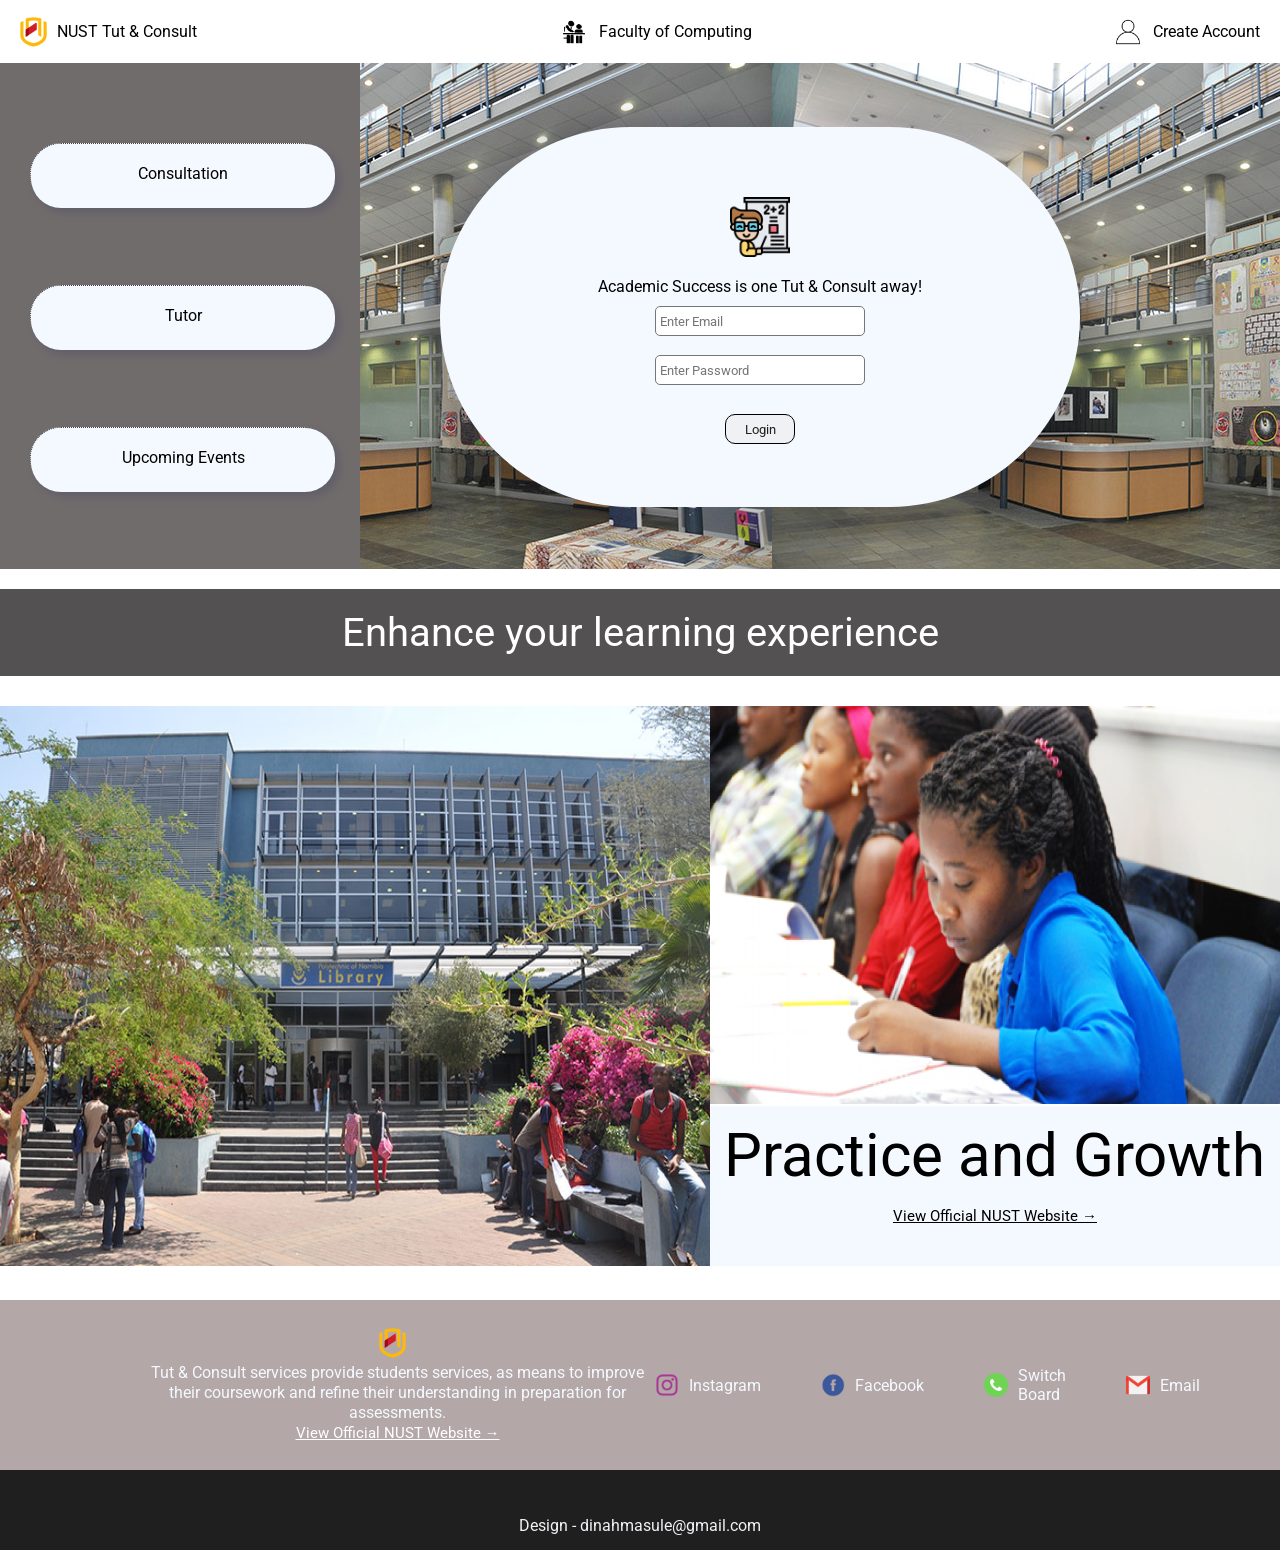
<file: index.html>
<!DOCTYPE html>
<html>
    <head> 
        <title>Tut & Consult</title>
        <link rel="icon" href="/assets/nust-pics/Nustlogo.png">
        <link rel="stylesheet" href="/css/index.css">
        <link rel="preconnect" href="https://fonts.googleapis.com">
        <link rel="preconnect" href="https://fonts.gstatic.com" crossorigin>
        <link href="https://fonts.googleapis.com/css2?family=Roboto:wght@400;700&display=swap" rel="stylesheet">
        <meta name="viewport" content="width=device-width, initial-scale=1.0">
    </head>
 
    <body>
            <div class="header">
                
                <div class="page-title">
                    <img class="logo" src="/assets/nust-pics/Polytechnic_of_Namibia_logo.png">
                    NUST Tut & Consult</div>
                
                <div class="my-books">
                    <img class="tutor" src="/assets/nust-pics/tutor.png">
                    <p>Faculty of Computing</p>
                </div>
                <div class="account-section">
                    <img class="account" src="/assets/nust-pics/account.png">
                    <a class="acc" href="/html/account.html">Create Account</a>
                </div>
            </div>

        <div class="page-layout">

            <div class="page">
             <div class="left">
                <div class="lecturer">
                   <div class="nav-butt">
                    <a class="acc" href="/html/consult.html" >Consultation</a>
                </div> 
                </div>
                <div class="tutors"> 
                    <div class="nav-butt">
                        <a class="acc" href="/html/tutor.html" >Tutor</a>
                        
                    </div> 
                </div>
                <div class="workshops">
                    <div class="nav-butt">
                        <a class="acc" href="/html/events.html" >Upcoming Events</a>
                    </div> 
                </div>
            </div>
               <div class="search-bar">
                   <div class="search-box">
                    <img class="tut-icon" src="/assets/nust-pics/tut.png">
                    <p class="intro">Academic Success is one Tut & Consult away!</p>
                       <input class ="student-id" type="text" placeholder="Enter Email" id="email"></input><br>
                       <input class ="password" type="password" placeholder="Enter Password"id="password"></input><br>
                       <button type="submit" class="login-button" id="login">Login</button>
                       
                   </div>
               </div>
            </div>
            <div class="quote">
                Enhance
                your learning experience
               </div>
            <div class="tutoring-pics">
               <div>
                <img class="lib-img" src="/assets/nust-pics/about-library.jpg">
               </div>

            <div class="column-pics">

               <div>
                <img class="cons" src="/assets/nust-pics/consultation.png"></img>
               </div>
               <div class="insp">
                Practice and Growth
                <a class="nust-website" href="https://www.nust.na/" >View Official NUST Website &rarr;</a>
               </div>
            </div>
               
            </div>
            <footer>
               

                    <div class="about-info">
                        <img class="logo" src="/assets/nust-pics/Polytechnic_of_Namibia_logo.png">
                        <p>Tut & Consult services provide students services, as means to improve</p> 
                        <p>their coursework and refine their understanding in preparation for assessments.</p>
                        <a class="official-website" href="https://www.nust.na/" >View Official NUST Website &rarr;</a>
                    </div>
                   
                    <div class="socials">

                          <div class="contacts">
                            <img style="padding-right:10px;" class="icons" src="/assets/nust-pics/instagram.png">
                            <p>Instagram</p>
                          </div>

                          <div class="contacts">
                            <img style="padding-right:10px;" class="icons" src="/assets/nust-pics/facebook.png">
                            <p>Facebook</p>
                          </div>

                          <div class="contacts">
                            <img style="padding-right:10px;"class="icons" src="/assets/nust-pics/telephone.png">
                            <p>Switch Board</p>
                          </div>

                          <div class="contacts">
                            <img style="padding-right:10px;"class="icons" src="/assets/nust-pics/email.png">
                            <p>Email</p>
                          </div>
                    </div>
            </footer>
            <div class="design">
                 Design - dinahmasule@gmail.com</div>
        </div>
        <script type="module">

            login.addEventListener('click',(e)=>{
                var email = document.getElementById('email').value;
                var password = document.getElementById('password'),value;

                if(email=="" || password==""){
                    alert("Fill in Required Fields");
                }
        });
        </script>
    </body>
</html>
</file>
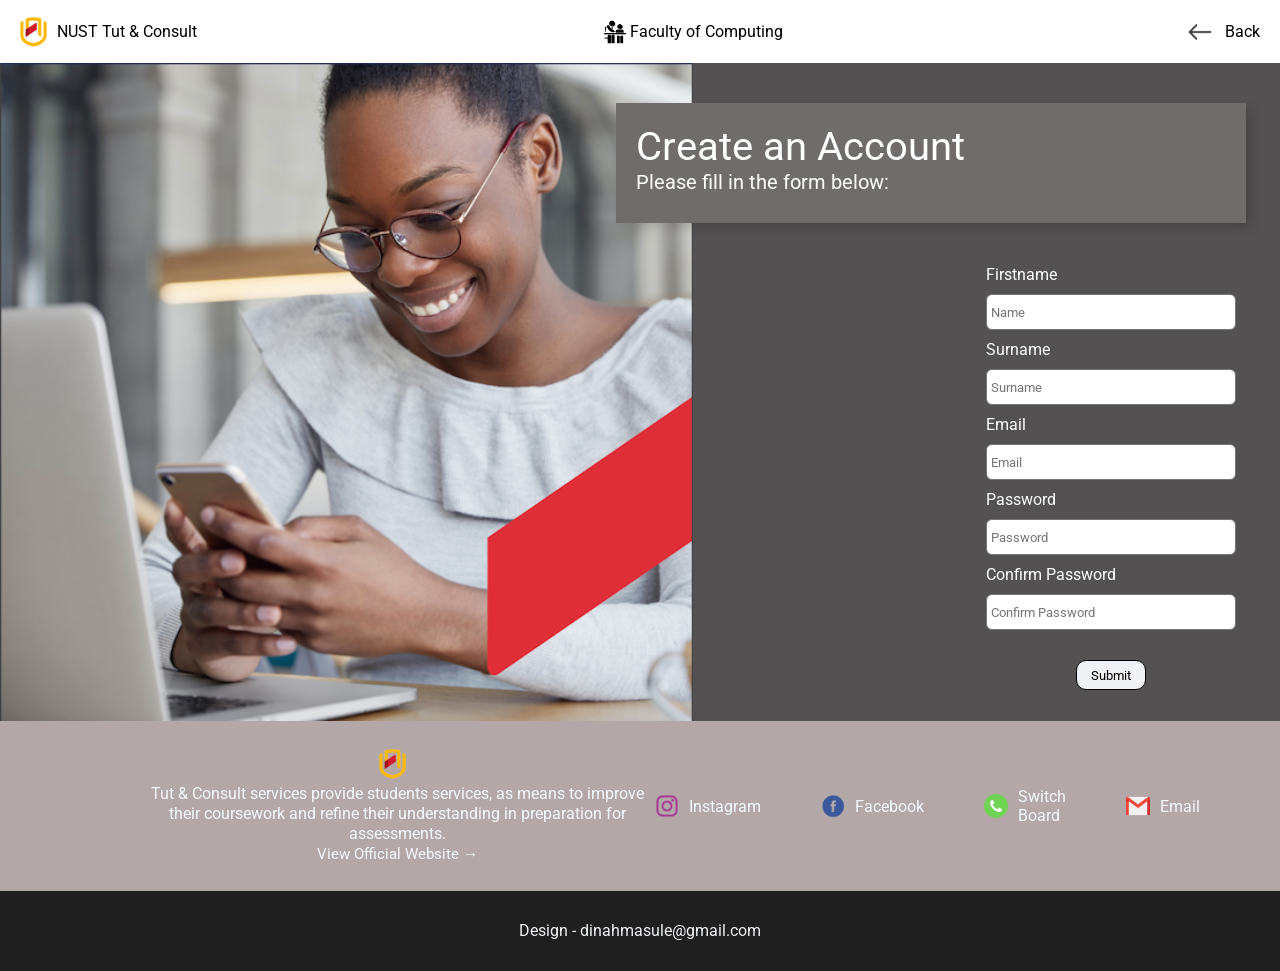
<file: html/account.html>
<!DOCTYPE html>
<html>
    <head>
        <title>Create Account</title>
        <link rel="icon" href="/assets/nust-pics/Nustlogo.png">
        <link rel="stylesheet" href="/css/account.css">
        <link href="https://fonts.googleapis.com/css2?family=Roboto:wght@400;700&display=swap" rel="stylesheet">
        <meta name="viewport" content="width=device-width, initial-scale=1.0">
    </head>
    <body>
        <div class="header">
                
            <div class="page-title">
                <img class="logo" src="/assets/nust-pics/Polytechnic_of_Namibia_logo.png">
                NUST Tut & Consult</div>
            
            <div class="my-books">
                <img class="tutor" src="/assets/nust-pics/tutor.png">
                <p>Faculty of Computing</p>
            </div>
            <div class="account-section">
                <img class="account" src="/assets/nust-pics/back.png">
                <a class="acc" href="/index.html">Back</a>
            </div>
        </div>

        <div class="layout">
            <img class="library" src="/assets/nust-pics/registration2023.png">
            <div class="form" id="form">
                <div class="create">
                    Create an Account<br>
                   <span class="fill-in">Please fill in the form below:</span> 
                </div>
                <div>
                    <div class="labels">Firstname</div>
                    <input class="input" type="text" placeholder="Name"  id="name"></input>
                </div>
                <div>
                    <div class="labels">Surname</div>
                    <input class="input" type="text" placeholder="Surname" id="surname"></input>
                </div>
                <div>
                    <div class="labels">Email</div>
                    <input class="input" type="text" placeholder="Email" id="email"></input>
                </div>
                <div>
                    <div class="labels">Password</div>
                    <input class="input" type="password" placeholder="Password" id="password"></input>
                </div>
                <div>
                    <div class="labels">Confirm Password</div>
                    <input class="input" type="password" placeholder="Confirm Password" id="c-password"></input>
                </div>
                <button type="submit"class="submit" id="add" onclick="addUser()">Submit</button>
            </div>
        </div>
        
        <footer>
               

            <div class="about-info">
                <img class="logo" src="/assets/nust-pics/Polytechnic_of_Namibia_logo.png">
                <p>Tut & Consult services provide students services, as means to improve</p> 
                <p>their coursework and refine their understanding in preparation for assessments.</p>
                <span class="official-website">View Official Website &rarr;</span>
            </div>
           
            <div class="socials">

                  <div class="contacts">
                    <img style="padding-right:10px;" class="icons" src="/assets/nust-pics/instagram.png">
                    <p>Instagram</p>
                  </div>

                  <div class="contacts">
                    <img style="padding-right:10px;" class="icons" src="/assets/nust-pics/facebook.png">
                    <p>Facebook</p>
                  </div>

                  <div class="contacts">
                    <img style="padding-right:10px;"class="icons" src="/assets/nust-pics/telephone.png">
                    <p>Switch Board</p>
                  </div>

                  <div class="contacts">
                    <img style="padding-right:10px;"class="icons" src="/assets/nust-pics/email.png">
                    <p>Email</p>
                  </div>
            </div>
    </footer>
    <div class="design">
        Design - dinahmasule@gmail.com</div>
</div>
</div>
<script src="/js/account.js"></script>
</body>
</html>
</file>
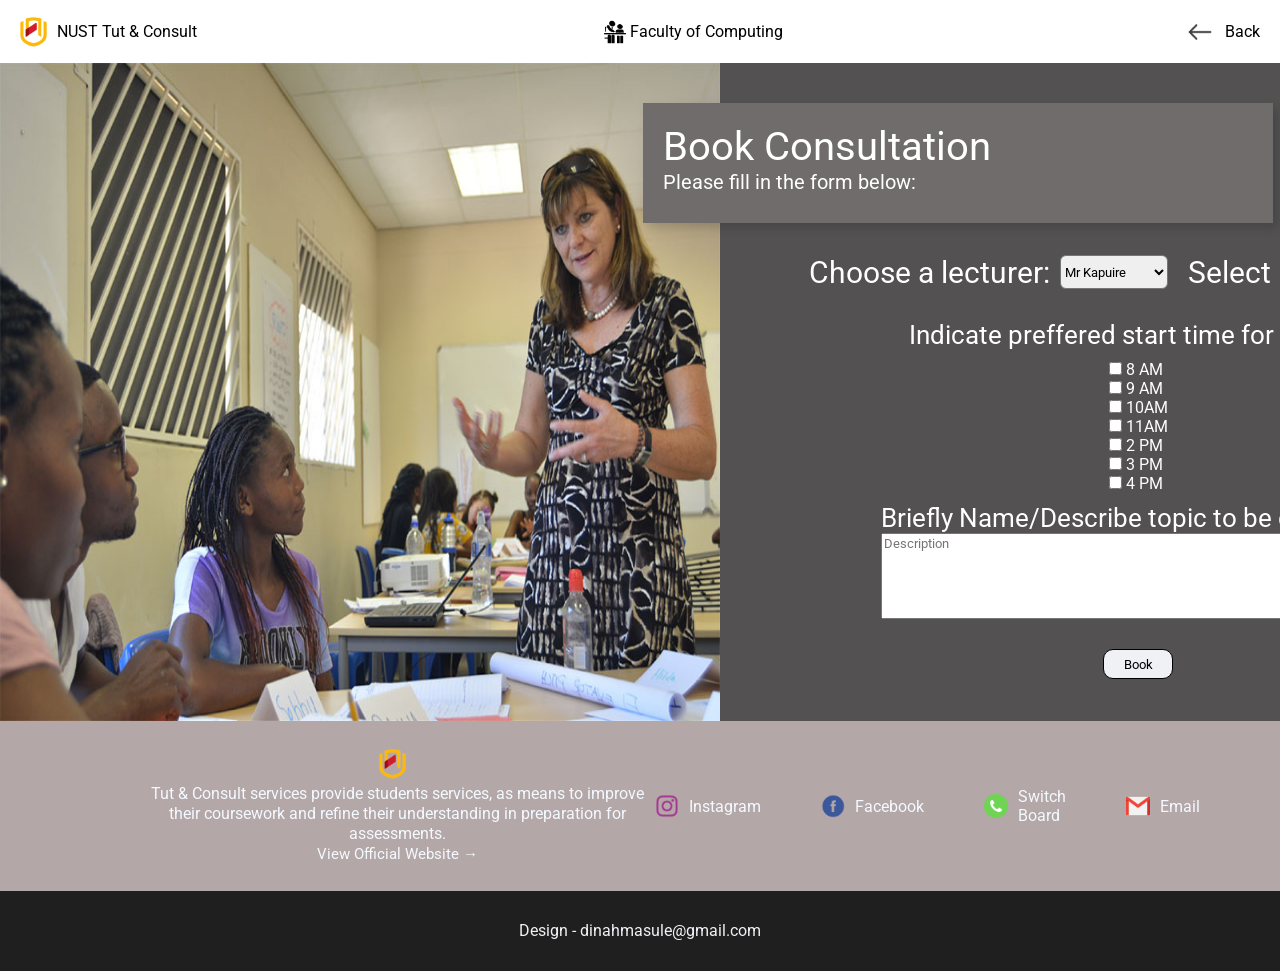
<file: html/consult.html>
<!DOCTYPE html>
<html>
    <head>
        <title>Consultation</title>
        <link rel="icon" href="/assets/nust-pics/Nustlogo.png">
        <link rel="stylesheet" href="/css/consult.css">
        <link href="https://fonts.googleapis.com/css2?family=Roboto:wght@400;700&display=swap" rel="stylesheet">
        <meta name="viewport" content="width=device-width, initial-scale=1.0">
    </head>
    <body>
        <div class="header">
                
            <div class="page-title">
                <img class="logo" src="/assets/nust-pics/Polytechnic_of_Namibia_logo.png">
                NUST Tut & Consult</div>
            
            <div class="my-books">
                <img class="tutor" src="/assets/nust-pics/tutor.png">
                <p>Faculty of Computing</p>
            </div>
            <div class="account-section">
                <img class="account" src="/assets/nust-pics/back.png">
                <a class="acc" href="/index.html">Back</a>
            </div>
        </div>

        <div class="layout">
            <img class="library" src="/assets/nust-pics/lecturer_consult.jpg">
            <div class="form">
                <div class="create">
                    Book Consultation<br>
                   <span class="fill-in">Please fill in the form below:</span> 
                </div>
                
                <div class="choose-lec">
                    <label class="lec-choose">Choose a lecturer:</label>
                    <select id="lecturer" name="lecturers">
                        
                        <option value="names">Mr Kapuire</option>
                        <option value="names">Mrs Muuntumo</option>
                        <option value="names">Mr Kandjimi</option>
                        <option value="names">Mrs R Kays</option>
                        <option value="names">Mrs Chivuno</option>
                        <option value="names">Mr Gillert</option>
                        <option value="names">Mrs Ipinge</option>
                        <option value="names">Mr Tjiraso</option>
                      </select>
                      <label class="date-box">Select Date</label>
                      <input class="date" type="date" id="date"></input>
                </div>
              
                <label class="hour-text">Indicate preffered start time for session</label>

                <div class="hours">
                    <input type="checkbox"id="check">
                    <label>8 AM</label><br>
                    <input type="checkbox"id="check">
                    <label>9 AM</label><br>
                    <input type="checkbox"id="check">
                    <label>10AM</label><br>
                    <input type="checkbox"id="check">
                    <label>11AM</label><br>
                    <input type="checkbox"id="check">
                    <label>2 PM</label><br>
                    <input type="checkbox"id="check">
                    <label>3 PM</label><br>
                    <input type="checkbox" id="check">
                    <label>4 PM</label><br>
                </div>

                <div class="topic">
                    
                    <label for="describe">Briefly Name/Describe topic to be discussed</label>

                    <textarea class="describe" id="describe" name="describe" rows="8" cols="60" placeholder="Description"></textarea>

                </div>
                <button class="submit" id="book">Book</button>
            </div>
        </div>
        
        <footer>
               

            <div class="about-info">
                <img class="logo" src="/assets/nust-pics/Polytechnic_of_Namibia_logo.png">
                <p>Tut & Consult services provide students services, as means to improve</p> 
                <p>their coursework and refine their understanding in preparation for assessments.</p>
                <span class="official-website">View Official Website &rarr;</span>
            </div>
           
            <div class="socials">

                  <div class="contacts">
                    <img style="padding-right:10px;" class="icons" src="/assets/nust-pics/instagram.png">
                    <p>Instagram</p>
                  </div>

                  <div class="contacts">
                    <img style="padding-right:10px;" class="icons" src="/assets/nust-pics/facebook.png">
                    <p>Facebook</p>
                  </div>

                  <div class="contacts">
                    <img style="padding-right:10px;"class="icons" src="/assets/nust-pics/telephone.png">
                    <p>Switch Board</p>
                  </div>

                  <div class="contacts">
                    <img style="padding-right:10px;"class="icons" src="/assets/nust-pics/email.png">
                    <p>Email</p>
                  </div>
            </div>
    </footer>
    <div class="design">
        Design - dinahmasule@gmail.com</div>
</div>
    </body>
</html>
</file>
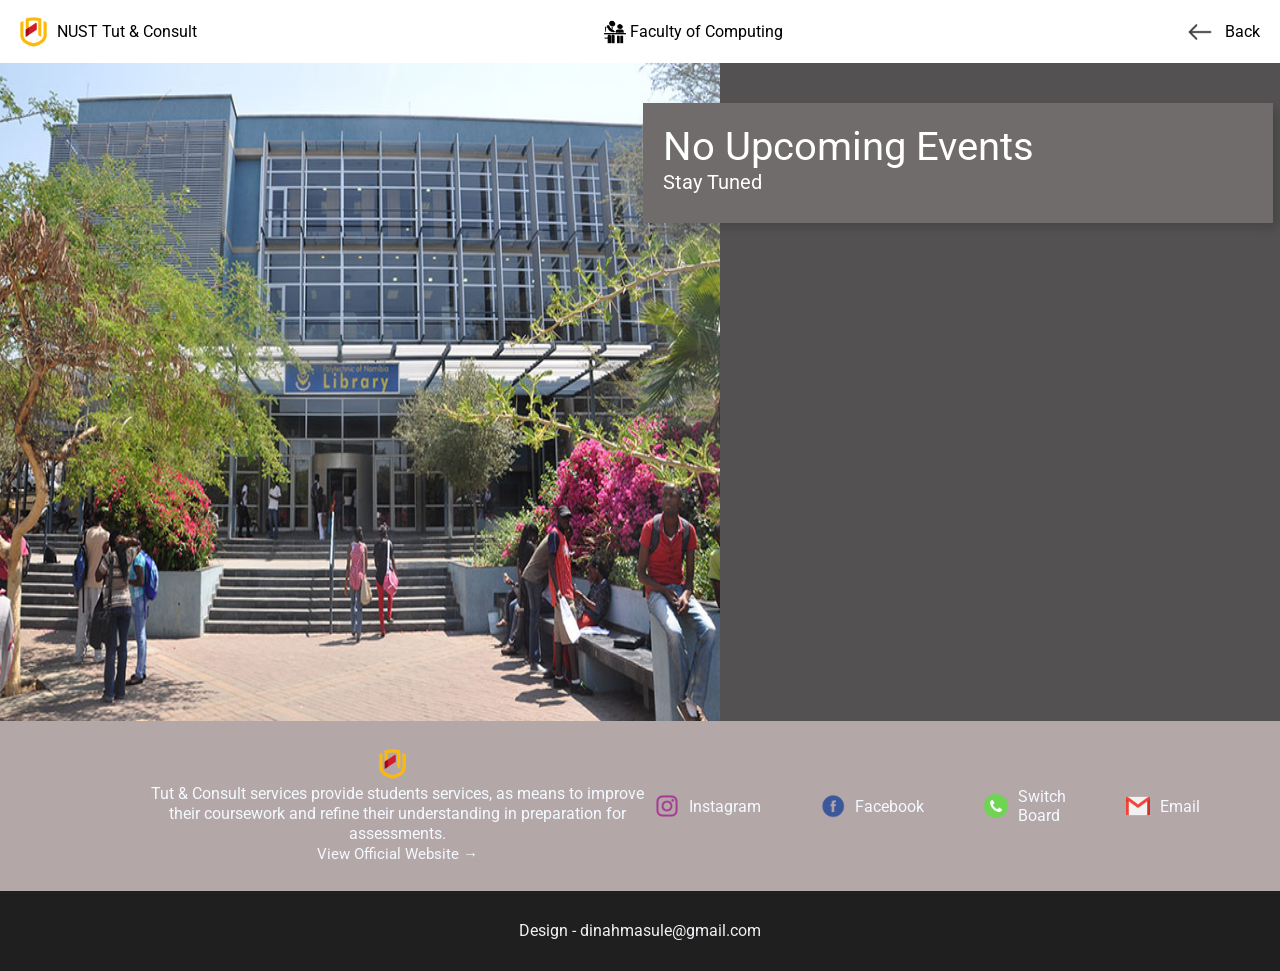
<file: html/events.html>
<!DOCTYPE html>
<html>
    <head>
        <title>Events</title>
        <link rel="icon" href="/assets/nust-pics/Nustlogo.png">
        <link rel="stylesheet" href="/css/consult.css">
        <link href="https://fonts.googleapis.com/css2?family=Roboto:wght@400;700&display=swap" rel="stylesheet">
        <meta name="viewport" content="width=device-width, initial-scale=1.0">
    </head>
    <body>
        <div class="header">
                
            <div class="page-title">
                <img class="logo" src="/assets/nust-pics/Polytechnic_of_Namibia_logo.png">
                NUST Tut & Consult</div>
            
            <div class="my-books">
                <img class="tutor" src="/assets/nust-pics/tutor.png">
                <p>Faculty of Computing</p>
            </div>
            <div class="account-section">
                <img class="account" src="/assets/nust-pics/back.png">
                <a class="acc" href="/index.html">Back</a>
            </div>
        </div>

        <div class="layout">
            <img class="library" src="/assets/nust-pics/about-library.jpg">
            <div class="form">
                <div class="create">
                    No Upcoming Events<br>
                   <span class="fill-in">Stay Tuned</span> 
                </div>
            </div>
        </div>
        
        <footer>
               

            <div class="about-info">
                <img class="logo" src="/assets/nust-pics/Polytechnic_of_Namibia_logo.png">
                <p>Tut & Consult services provide students services, as means to improve</p> 
                <p>their coursework and refine their understanding in preparation for assessments.</p>
                <span class="official-website">View Official Website &rarr;</span>
            </div>
           
            <div class="socials">

                  <div class="contacts">
                    <img style="padding-right:10px;" class="icons" src="/assets/nust-pics/instagram.png">
                    <p>Instagram</p>
                  </div>

                  <div class="contacts">
                    <img style="padding-right:10px;" class="icons" src="/assets/nust-pics/facebook.png">
                    <p>Facebook</p>
                  </div>

                  <div class="contacts">
                    <img style="padding-right:10px;"class="icons" src="/assets/nust-pics/telephone.png">
                    <p>Switch Board</p>
                  </div>

                  <div class="contacts">
                    <img style="padding-right:10px;"class="icons" src="/assets/nust-pics/email.png">
                    <p>Email</p>
                  </div>
            </div>
    </footer>
    <div class="design">
        Design - dinahmasule@gmail.com</div>
</div>
    </body>
</html>
</file>
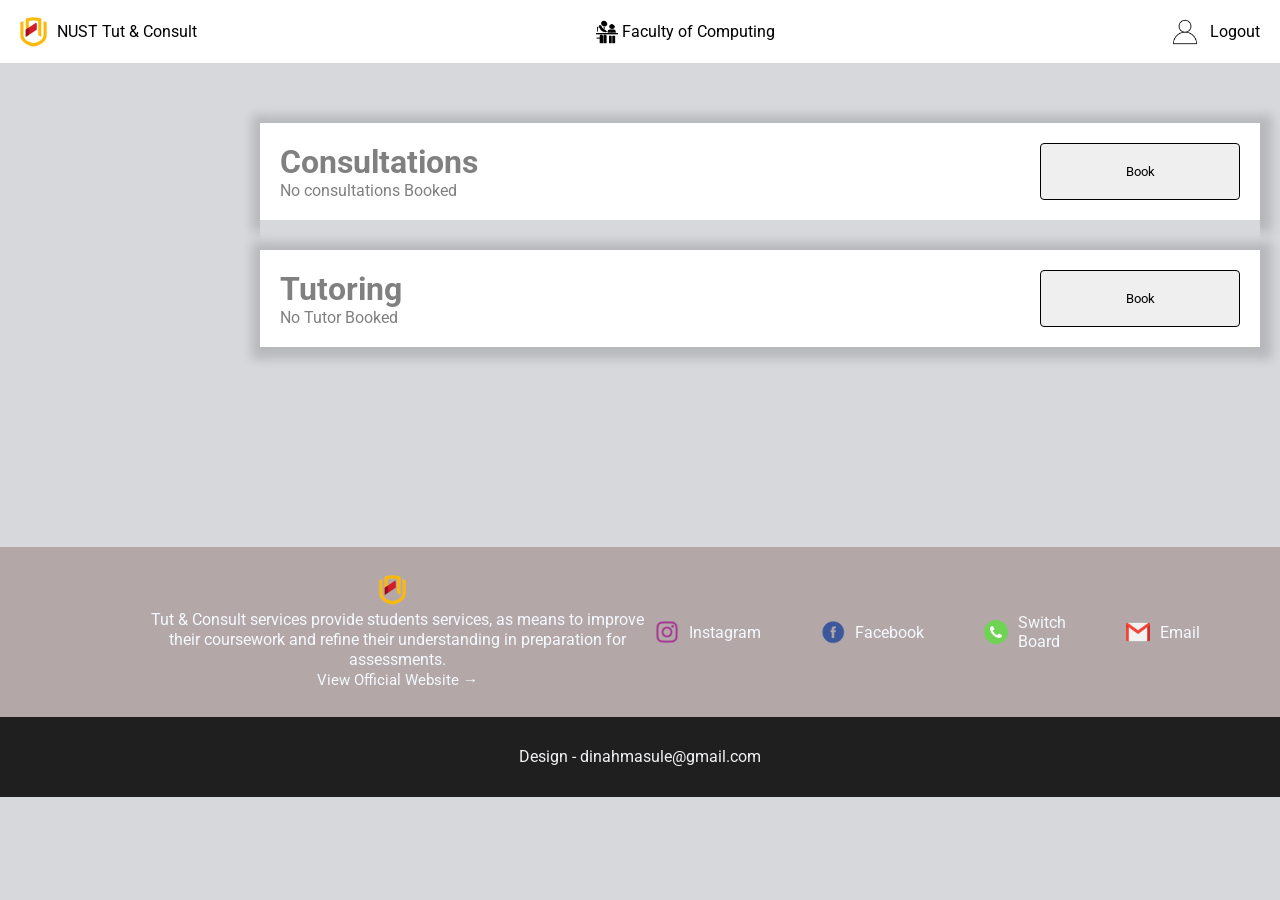
<file: html/profile.html>
<!DOCTYPE html>
<html>
    <head>
        <title>My Profile</title>
        <link rel="icon" href="/assets/nust-pics/Nustlogo.png">
        <link rel="stylesheet" href="/css/profile.css">
        <link href="https://fonts.googleapis.com/css2?family=Roboto:wght@400;700&display=swap" rel="stylesheet">
    </head>
    <body>

        <div class="header">
                
            <div class="page-title">
                <img class="logo" src="/assets/nust-pics/Polytechnic_of_Namibia_logo.png">
                NUST Tut & Consult</div>
            
            <div class="my-books">
                <img class="tutor" src="/assets/nust-pics/tutor.png">
                <p>Faculty of Computing</p>
            </div>
            <div class="account-section">
                <img class="account" src="/assets/nust-pics/account.png">
                <a class="acc" href="/index.html">Logout</a>
            </div>
        </div>

        <div class="bookings-made">
            <div class="consultations">
                <div class="consult-stat">
                    <h1>Consultations</h1>
                    <!--When appending we append to consultations.consult-stat-->
                <div class="status">No consultations Booked</div>
                </div>
                <button class="booking-button">Book</button>
            </div>
            <div class="divide"><br></div>
            <div class="tutoring">
                <div class="consult-stat">
                    <h1>Tutoring</h1>
                    <!--When appending we append to .tutoring.consult-stat-->
                <div class="status">No Tutor Booked</div>
                </div>
                <button class="booking-button">Book</button>
            </div>
        </div>

        <footer>
               

            <div class="about-info">
                <img class="logo" src="/assets/nust-pics/Polytechnic_of_Namibia_logo.png">
                <p>Tut & Consult services provide students services, as means to improve</p> 
                <p>their coursework and refine their understanding in preparation for assessments.</p>
                <span class="official-website">View Official Website &rarr;</span>
            </div>
           
            <div class="socials">

                  <div class="contacts">
                    <img style="padding-right:10px;" class="icons" src="/assets/nust-pics/instagram.png">
                    <p>Instagram</p>
                  </div>

                  <div class="contacts">
                    <img style="padding-right:10px;" class="icons" src="/assets/nust-pics/facebook.png">
                    <p>Facebook</p>
                  </div>

                  <div class="contacts">
                    <img style="padding-right:10px;"class="icons" src="/assets/nust-pics/telephone.png">
                    <p>Switch Board</p>
                  </div>

                  <div class="contacts">
                    <img style="padding-right:10px;"class="icons" src="/assets/nust-pics/email.png">
                    <p>Email</p>
                  </div>
            </div>
    </footer>
    <div class="design">
        Design - dinahmasule@gmail.com</div>
</div>
    </body>
</html>
</file>
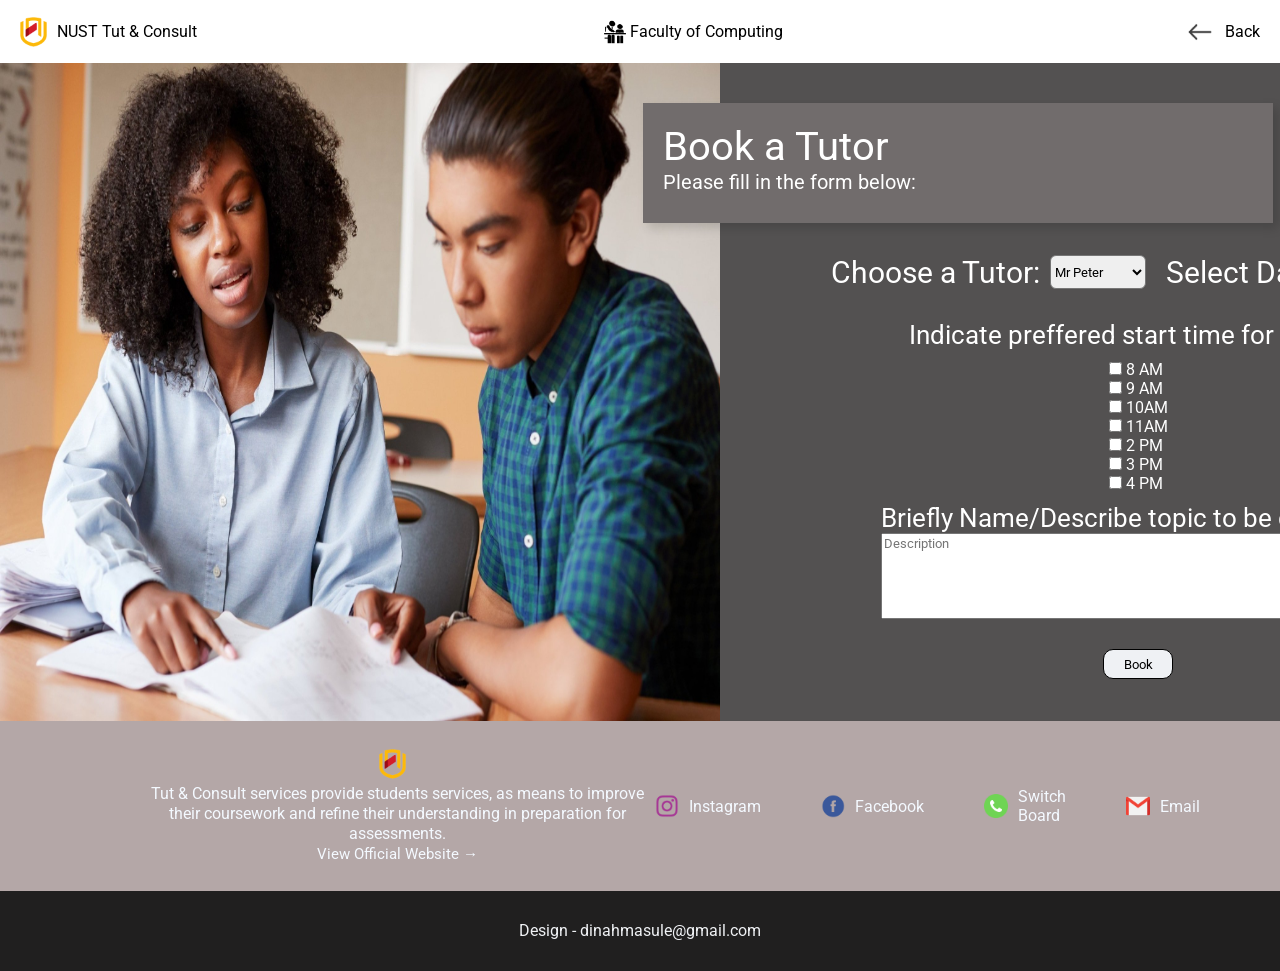
<file: html/tutor.html>
<!DOCTYPE html>
<html>
    <head>
        <title>Tutoring</title>
        <link rel="icon" href="/assets/nust-pics/Nustlogo.png">
        <link rel="stylesheet" href="/css/tutor.css">
        <link href="https://fonts.googleapis.com/css2?family=Roboto:wght@400;700&display=swap" rel="stylesheet">
        <meta name="viewport" content="width=device-width, initial-scale=1.0">
    </head>
    <body>
        <div class="header">
                
            <div class="page-title">
                <img class="logo" src="/assets/nust-pics/Polytechnic_of_Namibia_logo.png">
                NUST Tut & Consult</div>
            
            <div class="my-books">
                <img class="tutor" src="/assets/nust-pics/tutor.png">
                <p>Faculty of Computing</p>
            </div>
            <div class="account-section">
                <img class="account" src="/assets/nust-pics/back.png">
                <a class="acc" href="/index.html">Back</a>
            </div>
        </div>

        <div class="layout">
            <img class="library" src="/assets/nust-pics/tutor.jpg">
            <div class="form">
                <div class="create">
                    Book a Tutor<br>
                   <span class="fill-in">Please fill in the form below:</span> 
                </div>
                
                <div class="choose-lec">
                    <label class="lec-choose">Choose a Tutor:</label>
                    <select id="lecturer" name="lecturers">
                        
                        <option value="names">Mr Peter</option>
                        <option value="names">Ms Shikonda</option>
                        <option value="names">Mr Kandjimi</option>
                        <option value="names">Ms Ntelamo</option>
                        <option value="names">Mr Kuria</option>
                        <option value="names">Mrs Shivute</option>
                        <option value="names">Mrs Sitali </option>
                        <option value="names">Mr Tjiraso</option>
                      </select>
                      <label class="date-box">Select Date</label>
                      <input class="date" type="date"></input>
                </div>
              
                <label class="hour-text">Indicate preffered start time for session</label>

                <div class="hours">
                    <input type="checkbox">
                    <label>8 AM</label><br>
                    <input type="checkbox">
                    <label>9 AM</label><br>
                    <input type="checkbox">
                    <label>10AM</label><br>
                    <input type="checkbox">
                    <label>11AM</label><br>
                    <input type="checkbox">
                    <label>2 PM</label><br>
                    <input type="checkbox">
                    <label>3 PM</label><br>
                    <input type="checkbox">
                    <label>4 PM</label><br>
                </div>

                <div class="topic">
                    <label for="describe">Briefly Name/Describe topic to be discussed</label>
                    <textarea class="describe" id="describe" name="describe" rows="8" cols="60" placeholder="Description"></textarea>
                </div>
                <button class="submit" >Book</button>
            </div>
        </div>
        
        
        <footer>
               

            <div class="about-info">
                <img class="logo" src="/assets/nust-pics/Polytechnic_of_Namibia_logo.png">
                <p>Tut & Consult services provide students services, as means to improve</p> 
                <p>their coursework and refine their understanding in preparation for assessments.</p>
                <span class="official-website">View Official Website &rarr;</span>
            </div>
           
            <div class="socials">

                  <div class="contacts">
                    <img style="padding-right:10px;" class="icons" src="/assets/nust-pics/instagram.png">
                    <p>Instagram</p>
                  </div>

                  <div class="contacts">
                    <img style="padding-right:10px;" class="icons" src="/assets/nust-pics/facebook.png">
                    <p>Facebook</p>
                  </div>

                  <div class="contacts">
                    <img style="padding-right:10px;"class="icons" src="/assets/nust-pics/telephone.png">
                    <p>Switch Board</p>
                  </div>

                  <div class="contacts">
                    <img style="padding-right:10px;"class="icons" src="/assets/nust-pics/email.png">
                    <p>Email</p>
                  </div>
            </div>
    </footer>
    <div class="design">
        Design - dinahmasule@gmail.com</div>
</div>
</div>
    </body>
</html>
</file>
<file: css/index.css>
*{
    margin:0px;
    font-family: 'Roboto', sans-serif;
}

.header{
    display:flex;
    flex-direction:row;
    background-color:white;
    justify-content:space-between;
    align-items: center;
    padding:4px  20px 4px 20px;
    height:55px;
    z-index:9999;
}

.account{
    height:30px;
    margin-right:10px;
}

.account-section{
    display:flex;
    flex-direction:row;
    align-items: center;
    cursor: pointer;
    transition:color 1s;
}

.acc{
    color: black;
    text-decoration: none;
    transition: color 1s;
}
.acc:hover{
    color:rgb(207, 45, 45);
    text-decoration:underline;
}

.page-title{
    display:flex;
    flex-direction:row;
    align-items:center;
}

.logo{
    height:30px;
    margin-right:10px;
}

.tutor{
    height:30px;
}

.page-layout{
    display:flex;
    flex-direction:column;
}

.page{
    background-image: url("/assets/nust-pics/services_0.jpg");
    display:flex;
    flex-direction:row;
    justify-content:space-between;
    padding-right:200px;
}


.search-bar{
    margin-top:64px;
    display:flex;
    flex-direction:column;
    align-items:center;
    background-color: #F4F9FF;
    height:340px;
    width:600px;
    border-radius:200px;
    padding-left:84px;
    padding-right:84px;
    padding-bottom:30px;
    padding-top:10px;
    box-shadow: 5px 5px 20px 20px rgba(1, 7, 28, 0.15);
}

.my-books-icon{
    margin-right:4px;
    height:32px;
}

.my-books{
    display:flex;
    flex-direction: row;
    align-items: center;
}
.search-book{
    height:32px;
    width:300px;
}

.login-button{
    margin-top:10px;
    background-color:#eff1f4;
    border-style:solid;
    border-width: 1px;
    border-radius:10px;
    width:70px;
    height:30px;
    cursor: pointer;
    transition:box-shadow 1s, background-color 1s, color 1s;
    color:#201f1f;
}

.login-button:hover{
    color:white;
    box-shadow:5px 5px 10px rgb(0, 0, 0, 0.15);
    background-color:rgb(114, 128, 132);;
}

.search-box{
    display:flex;
    flex-direction:column;
    align-items:center;
}

.tutor{
margin-right:10px;
}


.tut-icon{
    margin-top:60px;
    margin-bottom:20px;
    height:60px;
}

.student-id{
    margin-top:10px;
    height:20px;
    width:200px;
    border-radius: 5px;
    border-style:solid;
    border-width:1px;
    padding:4px;
}

.password{
    height:20px;
    width:200px;
    border-radius: 5px;
    border-style:solid;
    border-width:1px;
    padding:4px;
}

#type{
    margin-bottom:30px;
}

.left{
    display:flex;
    flex-direction:column;
    background-color:  rgb(113, 108, 108);
    padding-left:10px;
    padding-right:10px;
    padding-bottom:80px;
    margin-right:80px;
    width:300px;
    padding-right:30px;
    padding-left:30px;
}

.lecturer {
    text-align: center;
    line-height:60px;
    border-style: dotted;
    border-width:1px;
    border-radius:40px;
    border-color:rgb(71, 69, 69);
    margin-top:80px;
    background-color: #F4F9FF;
    height:60px;
}

.nav-butt{
    border-style:solid;
    border:1px;
    width:304px;
    height:64px;
    border-radius:30px;
    background-color: #F4F9FF;
    box-shadow: 5px 5px 10px rgba(3, 20, 86, 0.15);
    cursor:pointer;  
    transition: color 1s;
}

.nav-butt:hover{
    color:rgb(207, 45, 45);
    text-decoration:underline;
}

.tutors {
    text-align: center;
    line-height:60px;
    border-style: dotted;
    border-width:1px;
    border-radius:40px;
    border-color:rgb(71, 69, 69);
    margin-top:80px;
    background-color: #F4F9FF;
    height:60px;
}

.workshops{
    text-align: center;
    line-height:60px;
    border-style: dotted;
    border-width:1px;
    border-radius:40px;
    border-color:rgb(71, 69, 69);
    margin-top:80px;
    background-color: #F4F9FF;
    height:60px;
}

.info-page{
    text-align: center;
}

.tutoring-pics{
    display:flex;
    flex-direction:row;
}

.lib-img{
    position: relative;
    margin-bottom:30px;
    margin-top:30px;
    max-width:100%;
    height:560px;
}

.cons{
margin-top:0px;
max-width:100%;
height:398px;
}

.column-pics{
    margin-top:30px;
    display:flex;
    flex-direction: column;
}

.quote{
background-color: #535151;
margin-top: 20px;
text-align: center;
padding:20px;
font-size: 40px;
color:white;
}

.insp{
    margin-top:-2px;
    display:flex;
    flex-direction: column;
    text-align: center;
    line-height:60px;
    font-size:60px;
    background-color: #F4F9FF;
    padding-bottom:20px;
    padding-top:20px;
}

.nust-website{
    font-size: 15px;
    cursor: pointer;
    color:black;
    transition:color 1s;
}

.nust-website:hover{
    color:rgb(207, 45, 45);
}

footer{
    background-color: rgb(180, 167, 167);
    height:170px;
    display:flex;
    flex-direction:row;
    justify-content:space-between;
    align-items: center;
    padding-left:20px;
    padding-right: 20px;
    z-index:9999;
    color:#F4F9FF;
}

.about-info{
    padding-left:120px;
    text-align: center;
    line-height:20px;
}

.socials{
    display:flex;
    flex-direction: row;
    justify-content: space-between;
    align-items: center;
}

.contacts {
    display:flex;
    flex-direction: row;
    align-items: center;
    padding-right:60px;
    cursor: pointer;
    transition: color 1s;
}

.contacts:hover{
    color:#201f1f;
    text-decoration:underline;
}

.icons{
    height:24px;
}

.official-website{
    font-size: 15px;
    color:white;
    cursor: pointer;
    transition:color 1s;
}

.official-website:hover{
    color:#201f1f;
}

.design{
    display:flex;
    flex-direction: row;
    align-items: center;
    justify-content: center;
    padding-top:30px;
    height:50px;
    background-color:#201f1f;
    color:#eff1f4;
    text-align: center;
}
</file>
<file: css/account.css>
*{
    margin:0px;
    font-family: 'Roboto', sans-serif;
}

html{
    display:flex;
    width:100%;
    height:100%;
}
.header{
    display:flex;
    flex-direction:row;
    background-color:white;
    justify-content:space-between;
    align-items: center;
    padding:4px  20px 4px 20px;
    height:55px;
    z-index:9999;
}


.account{
    height:30px;
    margin-right:10px;
}

.account-section{
    display:flex;
    flex-direction:row;
    align-items: center;
    cursor: pointer;
    transition:color 1s;
}

.acc{
    color: black;
    text-decoration: none;
    transition: color 1s;
}
.acc:hover{
    color:rgb(207, 45, 45);
    text-decoration:underline;
}

.page-title{
    display:flex;
    flex-direction:row;
    align-items:center;
}

.logo{
    height:30px;
    margin-right:10px;
}

.tutor{
    height:30px;
}

.my-books{
    display:flex;
    flex-direction: row;
    align-items: center;
}

.layout{
    display:flex;
    flex-direction: row;
}

.create{
    display:flex;
    flex-direction: column;
    background-color: rgb(113, 108, 108);
    margin-top:40px;
    margin-bottom:32px;
    height:100px;
    width:610px;
    margin-right:360px;
    color:white;
    text-align:left;
    font-size:40px;
    padding-top:20px;
    padding-left:20px;
    box-shadow:5px 5px 10px rgb(0, 0, 0, 0.15);
}

.fill-in{
    font-size:20px;
}

.form{
    background-color: #535151;
    display:flex;
    flex-direction: column;
    align-items: center;
    width:836px;
    height:658px;
}

.library{
    width:720px;
    height:658px;
    max-width:100%;
}

.input{
    margin-top:10px;
    height:26px;
    width:240px;
    border-style:solid;
    border-width:1px;
    border-radius:6px;
    padding:4px;
}

.labels{
    margin-top:10px;
    color:white;
}

.submit{
    margin-top:30px;
    background-color:#eff1f4;
    border-style:solid;
    border-width: 1px;
    border-radius:10px;
    width:70px;
    height:30px;
    cursor: pointer;
    transition:box-shadow 1s, background-color 1s;
}

.submit:hover{
    box-shadow:5px 5px 10px rgb(0, 0, 0, 0.15);
    background-color:rgb(86, 108, 114);;
}


footer{
    background-color: rgb(180, 167, 167);
    height:170px;
    display:flex;
    flex-direction:row;
    justify-content:space-between;
    align-items: center;
    padding-left:20px;
    padding-right: 20px;
    z-index:9999;
    color:#F4F9FF;
}

.about-info{
    padding-left:120px;
    text-align: center;
    line-height:20px;
}

.socials{
    display:flex;
    flex-direction: row;
    justify-content: space-between;
    align-items: center;
}

.contacts {
    display:flex;
    flex-direction: row;
    align-items: center;
    padding-right:60px;
    cursor: pointer;
    transition: color 1s;
}

.contacts:hover{
    color:#201f1f;
    text-decoration:underline;
}

.icons{
    height:24px;
}

.official-website{
    font-size: 15px;
    cursor: pointer;
    transition:color 1s;
}

.official-website:hover{
    color:#201f1f;
    text-decoration:underline;
}

.design{
    padding-top:30px;
    height:50px;
    background-color:#201f1f;
    color:#eff1f4;
    text-align: center;
}
</file>
<file: css/consult.css>
*{
    margin:0px;
    font-family: 'Roboto', sans-serif;
}

.header{
    display:flex;
    flex-direction:row;
    background-color:white;
    justify-content:space-between;
    align-items: center;
    padding:4px  20px 4px 20px;
    height:55px;
    z-index:9999;
}


.account{
    height:30px;
    margin-right:10px;
}

.account-section{
    display:flex;
    flex-direction:row;
    align-items: center;
    cursor: pointer;
    transition:color 1s;
}

.acc{
    color: black;
    text-decoration: none;
    transition: color 1s;
}
.acc:hover{
    color:rgb(207, 45, 45);
    text-decoration:underline;
}

.page-title{
    display:flex;
    flex-direction:row;
    align-items:center;
}

.logo{
    height:30px;
    margin-right:10px;
}

.tutor{
    height:30px;
}

.my-books{
    display:flex;
    flex-direction: row;
    align-items: center;
}

.layout{
    display:flex;
    flex-direction: row;
}

.create{
    display:flex;
    flex-direction: column;
    background-color: rgb(113, 108, 108);
    margin-top:40px;
    margin-bottom:32px;
    height:100px;
    width:610px;
    margin-right:360px;
    color:white;
    text-align:left;
    font-size:40px;
    padding-top:20px;
    padding-left:20px;
    box-shadow:5px 5px 10px rgb(0, 0, 0, 0.15);
}

.fill-in{
    font-size:20px;
}

.form{
    background-color: #535151;
    display:flex;
    flex-direction: column;
    align-items: center;
    width:836px;
    height:658px;
}

.library{
    width:720px;
    height:658px;
    max-width:100%;
}


.submit{
    margin-top:30px;
    background-color:#eff1f4;
    border-style:solid;
    border-width: 1px;
    border-radius:10px;
    width:70px;
    height:30px;
    cursor: pointer;
    transition:box-shadow 1s, background-color 1s;
}

.submit:hover{
    box-shadow:5px 5px 10px rgb(0, 0, 0, 0.15);
    background-color:rgb(86, 108, 114);;
}

.lec-choose{
    margin-bottom:10px;
    margin-right:10px;
    font-size:30px;
    color:white;
}

.choose-lec{
    display:flex;
    flex-direction: row;
}

select{
    display:flex;
    flex-direction: row;
    align-items: center;
    border-radius:6px;
    height:34px;
    cursor: pointer;
}

.hour-text{
    color:white;
    font-size: 26px;
    margin-bottom:10px;
    margin-top:20px;
    
}

.hours{
    color:white;
}

.topic{
    display:flex;
    flex-direction: column;
    color:white;
    margin-top:10px;
    font-size:26px;
}

.describe{
    height:80px;
}

.date{
    border-radius:6px;
    height:34px;
    cursor: pointer;
}

.date-box{
    margin-bottom:10px;
    margin-right:10px;
    font-size:30px;
    color:white;
    margin-left:20px;
}


footer{
    background-color: rgb(180, 167, 167);
    height:170px;
    display:flex;
    flex-direction:row;
    justify-content:space-between;
    align-items: center;
    padding-left:20px;
    padding-right: 20px;
    z-index:9999;
    color:#F4F9FF;
}

.about-info{
    padding-left:120px;
    text-align: center;
    line-height:20px;
}

.socials{
    display:flex;
    flex-direction: row;
    justify-content: space-between;
    align-items: center;
}

.contacts {
    display:flex;
    flex-direction: row;
    align-items: center;
    padding-right:60px;
    cursor: pointer;
    transition: color 1s;
}

.contacts:hover{
    color:#201f1f;
    text-decoration:underline;
}

.icons{
    height:24px;
}

.official-website{
    font-size: 15px;
    cursor: pointer;
    transition:color 1s;
}

.official-website:hover{
    color:#201f1f;
    text-decoration:underline;
}

.design{
    padding-top:30px;
    height:50px;
    background-color:#201f1f;
    color:#eff1f4;
    text-align: center;
}
</file>
<file: css/profile.css>
*{
    margin:0px;
    font-family: 'Roboto', sans-serif;
}

body{
    background-color:#d6d8db;
}

.header{
    display:flex;
    flex-direction:row;
    background-color:white;
    justify-content:space-between;
    align-items: center;
    padding:4px  20px 4px 20px;
    height:55px;
    z-index:9999;
}


.account{
    height:30px;
    margin-right:10px;
}

.account-section{
    display:flex;
    flex-direction:row;
    align-items: center;
    cursor: pointer;
    transition:color 1s;
}

.acc{
    color: black;
    text-decoration: none;
    transition: color 1s;
}
.acc:hover{
    color:rgb(207, 45, 45);
    text-decoration:underline;
}

.page-title{
    display:flex;
    flex-direction:row;
    align-items:center;
}

.logo{
    height:30px;
    margin-right:10px;
}

.tutor{
    height:30px;
}

.my-books{
    display:flex;
    flex-direction: row;
    align-items: center;
}

.bookings-made{
    margin-top:60px;
    margin-bottom:200px;
    display:flex;
    flex-direction:column;
    background-color:white;
    width:1000px;
    margin-left:260px;
    
}

.consultations{
    display:flex;
    flex-direction:rows;
    justify-content: space-between;
    padding:20px;
    color:gray;
    box-shadow:2px 2px 10px 10px rgb(0, 0, 0, 0.15);
}

.consult_stat{
    display:flex;
    flex-direction: column;
}

.tutoring{
    display:flex;
    flex-direction:rows;
    justify-content: space-between;
    padding:20px;
    color:gray;
    box-shadow:2px 2px 10px 10px rgb(0, 0, 0, 0.15);
}

.divide{
    background-color: #d6d8db;
    box-shadow:none;
    height:30px;
}

.booking-button{
    border-style:solid;
    border-width:1px;
    border-radius:4px;
    width:200px;
    cursor: pointer;
    transition:box-shadow 1s, background-color 1s, color 1s;
}

.booking-button:hover{
    box-shadow:5px 5px 10px rgb(0, 0, 0, 0.15);
    background-color:rgb(204, 195, 195);
    color:white;
}


footer{
    background-color: rgb(180, 167, 167);
    height:170px;
    display:flex;
    flex-direction:row;
    justify-content:space-between;
    align-items: center;
    padding-left:20px;
    padding-right: 20px;
    z-index:9999;
    color:#F4F9FF;
}

.about-info{
    padding-left:120px;
    text-align: center;
    line-height:20px;
}

.socials{
    display:flex;
    flex-direction: row;
    justify-content: space-between;
    align-items: center;
}

.contacts {
    display:flex;
    flex-direction: row;
    align-items: center;
    padding-right:60px;
    cursor: pointer;
    transition: color 1s;
}

.contacts:hover{
    color:#201f1f;
    text-decoration:underline;
}

.icons{
    height:24px;
}

.official-website{
    font-size: 15px;
    cursor: pointer;
    transition:color 1s;
}

.official-website:hover{
    color:#201f1f;
    text-decoration:underline;
}

.design{
    padding-top:30px;
    height:50px;
    background-color:#201f1f;
    color:#eff1f4;
    text-align: center;
}
</file>
<file: css/tutor.css>
*{
    margin:0px;
    font-family: 'Roboto', sans-serif;
}

.header{
    display:flex;
    flex-direction:row;
    background-color:white;
    justify-content:space-between;
    align-items: center;
    padding:4px  20px 4px 20px;
    height:55px;
    z-index:9999;
}


.account{
    height:30px;
    margin-right:10px;
}

.account-section{
    display:flex;
    flex-direction:row;
    align-items: center;
    cursor: pointer;
    transition:color 1s;
}

.acc{
    color: black;
    text-decoration: none;
    transition: color 1s;
}
.acc:hover{
    color:rgb(207, 45, 45);
    text-decoration:underline;
}

.page-title{
    display:flex;
    flex-direction:row;
    align-items:center;
}

.logo{
    height:30px;
    margin-right:10px;
}

.tutor{
    height:30px;
}

.my-books{
    display:flex;
    flex-direction: row;
    align-items: center;
}

.layout{
    display:flex;
    flex-direction: row;
}

.create{
    display:flex;
    flex-direction: column;
    background-color: rgb(113, 108, 108);
    margin-top:40px;
    margin-bottom:32px;
    height:100px;
    width:610px;
    margin-right:360px;
    color:white;
    text-align:left;
    font-size:40px;
    padding-top:20px;
    padding-left:20px;
    box-shadow:5px 5px 10px rgb(0, 0, 0, 0.15);
}

.fill-in{
    font-size:20px;
}

.form{
    background-color: #535151;
    display:flex;
    flex-direction: column;
    align-items: center;
    width:836px;
    height:658px;
}

.library{
    width:720px;
    height:658px;
    max-width:100%;
}


.submit{
    margin-top:30px;
    background-color:#eff1f4;
    border-style:solid;
    border-width: 1px;
    border-radius:10px;
    width:70px;
    height:30px;
    cursor: pointer;
    transition:box-shadow 1s, background-color 1s;
}

.submit:hover{
    box-shadow:5px 5px 10px rgb(0, 0, 0, 0.15);
    background-color:rgb(86, 108, 114);;
}

.lec-choose{
    margin-bottom:10px;
    margin-right:10px;
    font-size:30px;
    color:white;
}

.choose-lec{
    display:flex;
    flex-direction: row;
}

select{
    display:flex;
    flex-direction: row;
    align-items: center;
    border-radius:6px;
    height:34px;
    cursor: pointer;
}

.hour-text{
    color:white;
    font-size: 26px;
    margin-bottom:10px;
    margin-top:20px;
    
}

.hours{
    color:white;
}

.topic{
    display:flex;
    flex-direction: column;
    color:white;
    margin-top:10px;
    font-size:26px;
}

.describe{
    height:80px;
}

.date{
    border-radius:6px;
    height:34px;
    cursor: pointer;
}

.date-box{
    margin-bottom:10px;
    margin-right:10px;
    font-size:30px;
    color:white;
    margin-left:20px;
}


footer{
    background-color: rgb(180, 167, 167);
    height:170px;
    display:flex;
    flex-direction:row;
    justify-content:space-between;
    align-items: center;
    padding-left:20px;
    padding-right: 20px;
    z-index:9999;
    color:#F4F9FF;
}

.about-info{
    padding-left:120px;
    text-align: center;
    line-height:20px;
}

.socials{
    display:flex;
    flex-direction: row;
    justify-content: space-between;
    align-items: center;
}

.contacts {
    display:flex;
    flex-direction: row;
    align-items: center;
    padding-right:60px;
    cursor: pointer;
    transition: color 1s;
}

.contacts:hover{
    color:#201f1f;
    text-decoration:underline;
}

.icons{
    height:24px;
}

.official-website{
    font-size: 15px;
    cursor: pointer;
    transition:color 1s;
}

.official-website:hover{
    color:#201f1f;
    text-decoration:underline;
}

.design{
    padding-top:30px;
    height:50px;
    background-color:#201f1f;
    color:#eff1f4;
    text-align: center;
}
</file>
